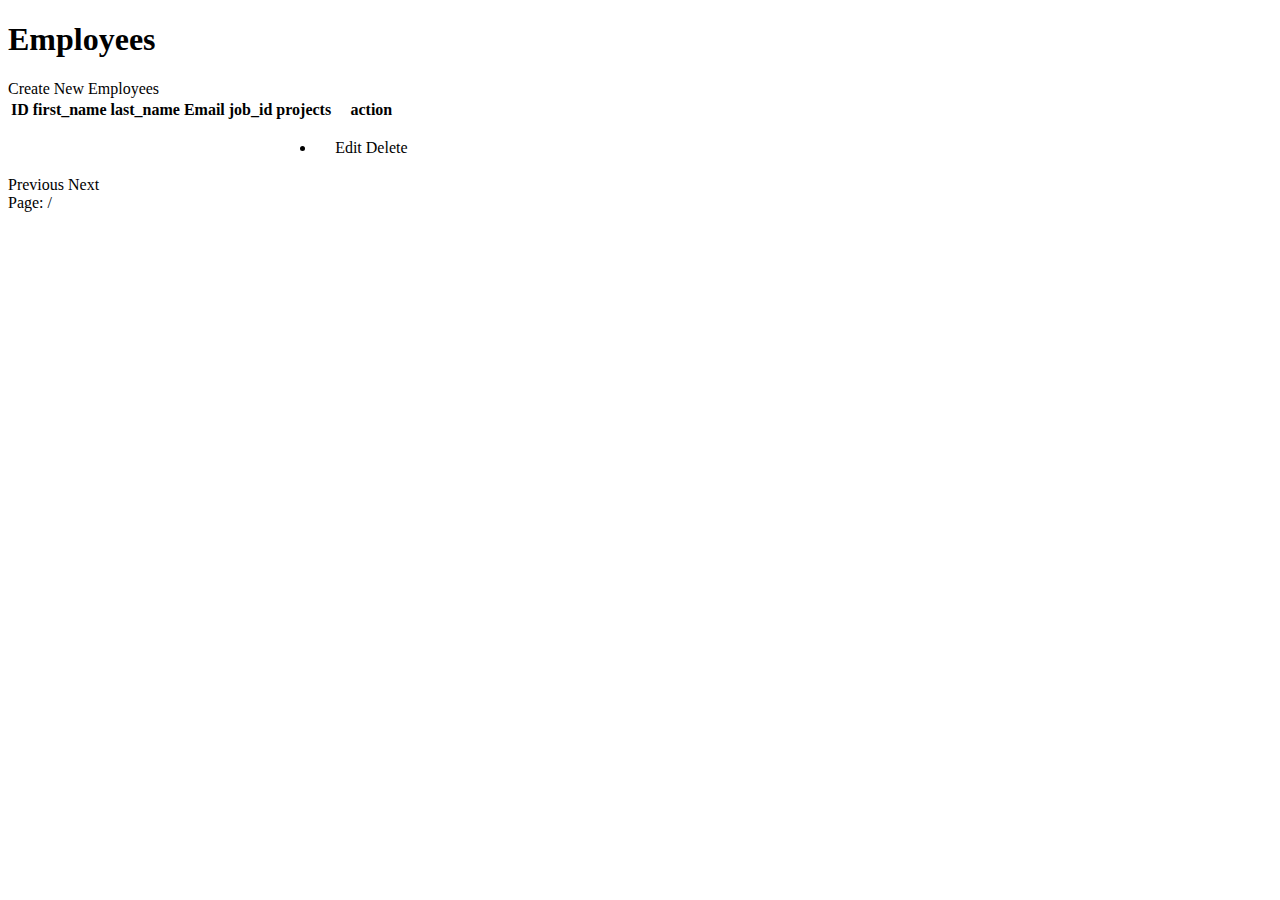
<file: target/classes/templates/employees.html>
<!-- products.html -->
<!DOCTYPE html>
<html xmlns:layout="http://www.ultraq.net.nz/thymeleaf/layout" layout:decorator="layout/main">

<head>
	<title>Employees</title>
</head>

<body>
	<div layout:fragment="content">
		<h1>Employees</h1>

		<a th:href="@{/employees/create}" class="create-button">Create New Employees</a>

		<table>
			<thead>
				<tr>
					<th><a
							th:href="@{/employees(sortField='id', sortDir=${sortDir == 'asc' ? 'desc' : 'asc'}, page=${currentPage})}">ID</a>
					</th>
					<th><a
							th:href="@{/employees(sortField='first_name', sortDir=${sortDir == 'asc' ? 'desc' : 'asc'}, page=${currentPage})}">first_name</a>
					</th>
					<th><a
							th:href="@{/employees(sortField='last_name', sortDir=${sortDir == 'asc' ? 'desc' : 'asc'}, page=${currentPage})}">last_name</a>
					</th>
					<th><a
							th:href="@{/employees(sortField='email', sortDir=${sortDir == 'asc' ? 'desc' : 'asc'}, page=${currentPage})}">Email</a>
					</th>
					<th><a
							th:href="@{/employees(sortField='job_id', sortDir=${sortDir == 'asc' ? 'desc' : 'asc'}, page=${currentPage})}">job_id</a>
					</th>
					
					<th>projects</th>
					<th>action</th>
				</tr>
			</thead>
			<tbody>
				<tr th:each="employee : ${employees}">
					<td th:text="${employee.employee_id}"></td>
					<td th:text="${employee.first_name}"></td>
					<td th:text="${employee.last_name}"></td>
					<td th:text="${employee.email}"></td>
					<td th:text="${employee.job_id}"></td>
					<td>
						<ul>
							<li th:each="project : ${employee.projects}" th:text="${project.name}"></li>
						</ul>
					</td>
					<td>
						<a th:href="@{/employees/{id}/edit(id=${employee.employee_id})}">Edit</a>
						<a th:href="@{/employees/{id}/delete(id=${employee.employee_id})}">Delete</a>
					</td>
				</tr>
			</tbody>
		</table>
	</div>

	<div>
		<span th:if="${currentPage > 0}">
			<a th:href="@{/employees(page=${currentPage - 1}, sortField=${sortField}, sortDir=${sortDir})}">Previous</a>
		</span>
		<span th:if="${totalPages - 1 > currentPage}">
			<a th:href="@{/employees(page=${currentPage + 1}, sortField=${sortField}, sortDir=${sortDir})}">Next</a>
		</span>
	</div>

	<div>
		Page: <span th:text="${currentPage + 1}"></span> / <span th:text="${totalPages}"></span>
	</div>
</body>

</html>
</file>
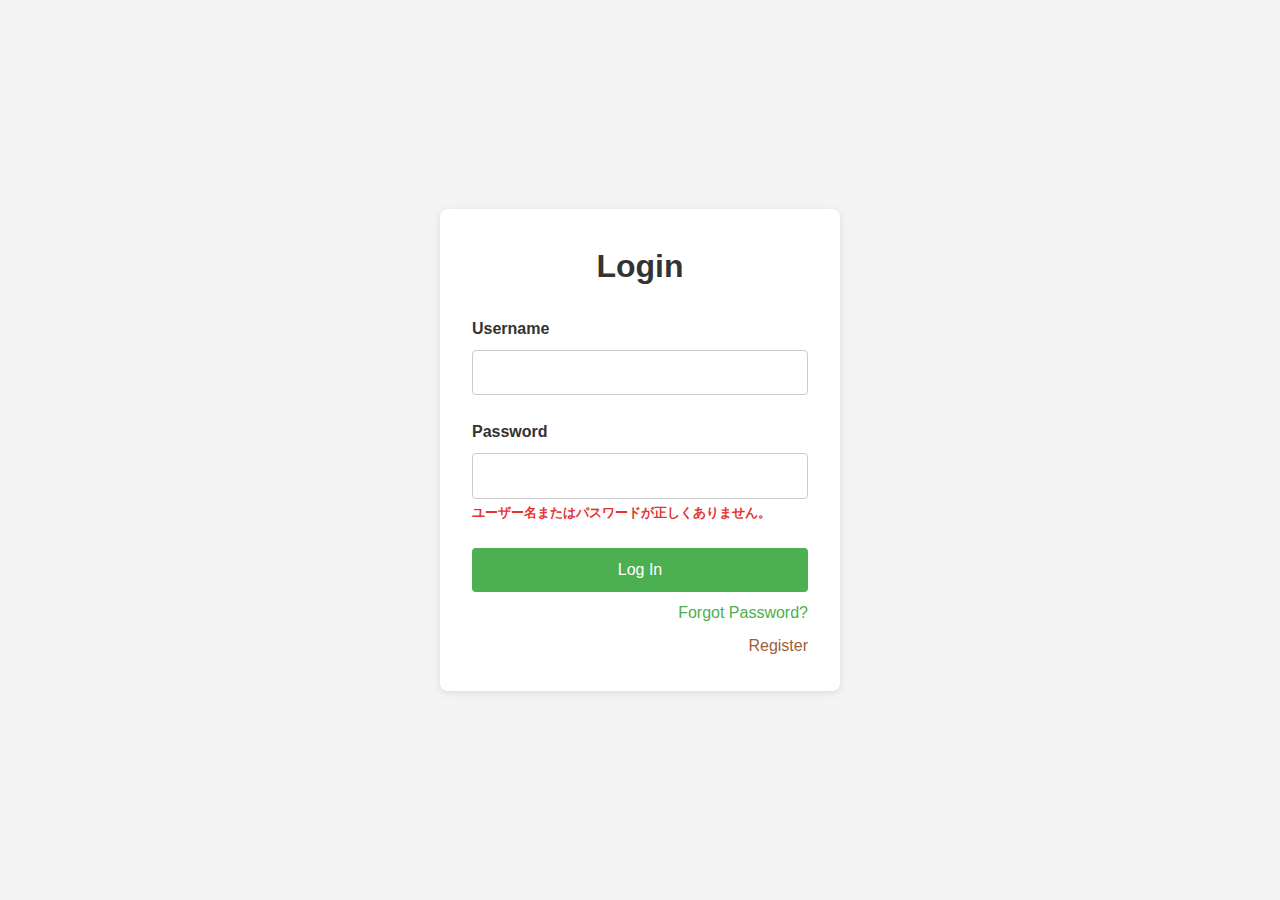
<file: target/classes/templates/login.html>
<!DOCTYPE html>
<html lang="en">

<head>
	<meta charset="UTF-8" />
	<meta name="viewport" content="width=device-width, initial-scale=1.0" />
	<title>Login</title>
	<style>
		/* Reset some default styles */
		* {
			margin: 0;
			padding: 0;
			box-sizing: border-box;
		}

		/* Global styles */
		body {
			font-family: Arial, sans-serif;
			line-height: 1.6;
			color: #333;
			background-color: #f4f4f4;
			display: flex;
			justify-content: center;
			align-items: center;
			height: 100vh;
		}

		.container {
			max-width: 400px;
			width: 100%;
			background-color: #fff;
			padding: 2rem;
			border-radius: 8px;
			box-shadow: 0 2px 8px rgba(0, 0, 0, 0.1);
		}

		h1 {
			text-align: center;
			margin-bottom: 1.5rem;
		}

		.form-group {
			margin-bottom: 1.5rem;
		}

		label {
			display: block;
			font-weight: bold;
			margin-bottom: 0.5rem;
		}

		input {
			width: 100%;
			padding: 0.8rem;
			border: 1px solid #ccc;
			border-radius: 4px;
			font-size: 1rem;
		}

		button {
			display: block;
			width: 100%;
			padding: 0.8rem;
			background-color: #4CAF50;
			color: #fff;
			border: none;
			border-radius: 4px;
			font-size: 1rem;
			cursor: pointer;
			transition: background-color 0.3s ease;
		}

		button:hover {
			background-color: #45a049;
		}

		.register a {
			color: #9C5F38;
			text-decoration: none;
		}

		.forgot-password,
		.register {
			text-align: right;
			margin-top: 0.5rem;
		}

		.forgot-password a {
			color: #4CAF50;
			text-decoration: none;
		}

		.forgot-password a:hover,
		.register a:hover {
			text-decoration: underline;
		}

		/* Media queries for responsiveness */
		@media (max-width: 480px) {
			.container {
				padding: 1.5rem;
			}
		}
	</style>
</head>

<body>
	<div class="container">
		<h1>Login</h1>
		<form method="POST" th:action="@{/login}">
			<div class="form-group">
				<label for="username">Username</label>
				<input type="text" id="username" name="username" required="true" />
			</div>
			<div class="form-group">
				<label for="password">Password</label>
				<input type="password" id="password" name="password" required="true" />
				<span>
					<strong style="color: #e3342f; font-size: 80%;"
						th:if="${param.error}">ユーザー名またはパスワードが正しくありません。</strong>
				</span>
			</div>
			<button type="submit">Log In</button>
			<div class="forgot-password">
				<a href="#">Forgot Password?</a>
			</div>
		</form>
		<div class="register">
			<a th:href="@{/register}">Register</a>
		</div>

	</div>
</body>

</html>
</file>
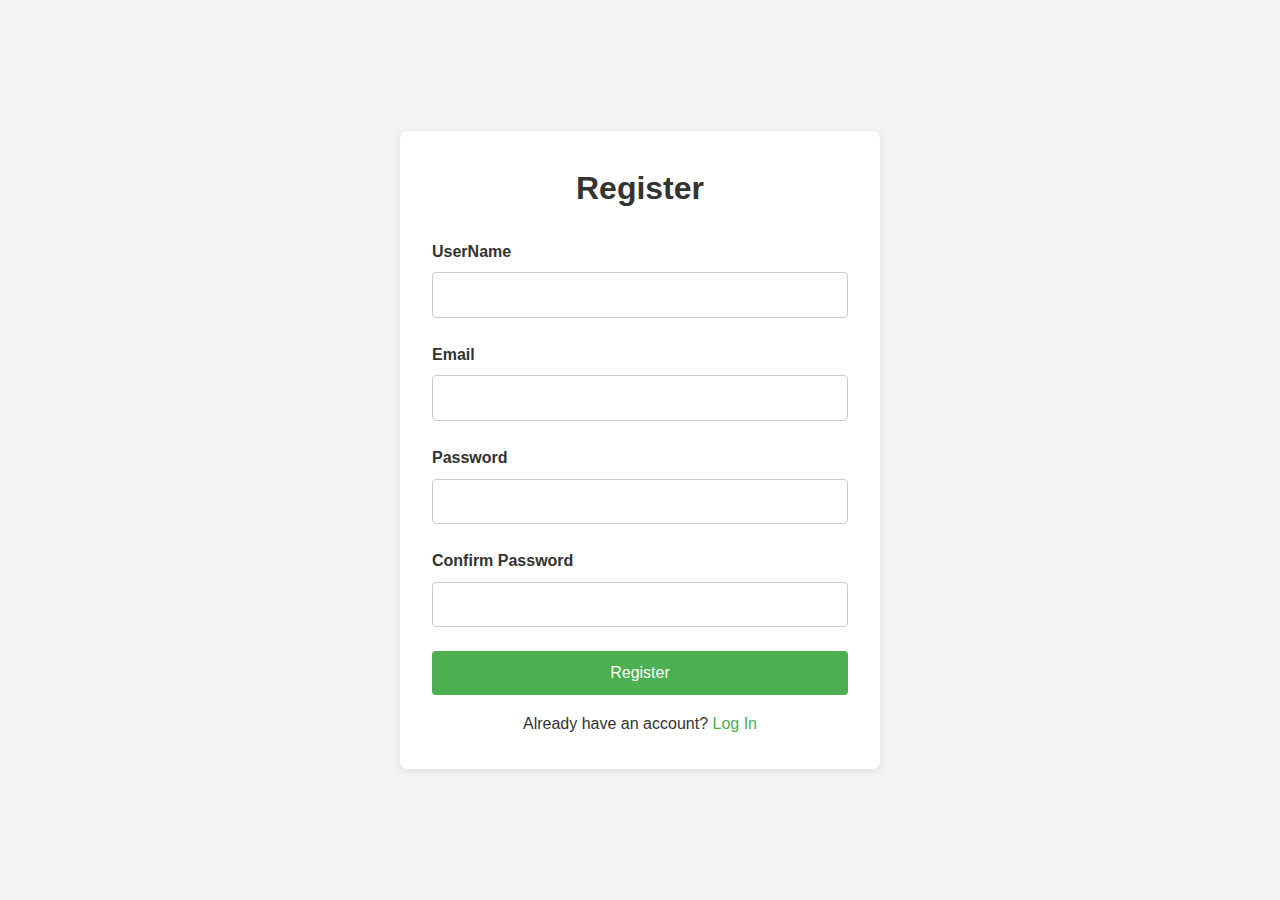
<file: target/classes/templates/register.html>
<!DOCTYPE html>
<html lang="en">
<head>
  <meta charset="UTF-8"/>
  <meta name="viewport" content="width=device-width, initial-scale=1.0"/>
  <title>Register</title>
  <style>
    /* Reset some default styles */
    * {
      margin: 0;
      padding: 0;
      box-sizing: border-box;
    }

    /* Global styles */
    body {
      font-family: Arial, sans-serif;
      line-height: 1.6;
      color: #333;
      background-color: #f4f4f4;
      display: flex;
      justify-content: center;
      align-items: center;
      height: 100vh;
    }

    .container {
      max-width: 480px;
      width: 100%;
      background-color: #fff;
      padding: 2rem;
      border-radius: 8px;
      box-shadow: 0 2px 8px rgba(0, 0, 0, 0.1);
    }

    h1 {
      text-align: center;
      margin-bottom: 1.5rem;
    }

    .form-group {
      margin-bottom: 1.5rem;
    }

    label {
      display: block;
      font-weight: bold;
      margin-bottom: 0.5rem;
    }

    input {
      width: 100%;
      padding: 0.8rem;
      border: 1px solid #ccc;
      border-radius: 4px;
      font-size: 1rem;
    }

    button {
      display: block;
      width: 100%;
      padding: 0.8rem;
      background-color: #4CAF50;
      color: #fff;
      border: none;
      border-radius: 4px;
      font-size: 1rem;
      cursor: pointer;
      transition: background-color 0.3s ease;
    }

    button:hover {
      background-color: #45a049;
    }

    .login-link {
      text-align: center;
      margin-top: 1rem;
    }

    .login-link a {
      color: #4CAF50;
      text-decoration: none;
    }

    .login-link a:hover {
      text-decoration: underline;
    }

    /* Media queries for responsiveness */
    @media (max-width: 480px) {
      .container {
        padding: 1.5rem;
      }
    }
  </style>
</head>
<body>
  <div class="container">
    <h1>Register</h1>
    <form th:action="@{/register}" th:object="${registerDto}" method="post">
      <div class="form-group">
        <label for="username">UserName</label>
        <input type="text" id="username" th:field="*{userName}" required="true"/>
      </div>
      <div class="form-group">
        <label for="email">Email</label>
        <input type="email" id="email" th:field="*{email}" required="true"/>
      </div>
      <div class="form-group">
        <label for="password">Password</label>
        <input type="password" id="password" th:field="*{password}" required="true"/>
      </div>
      <div class="form-group">
        <label for="confirm-password">Confirm Password</label>
        <input type="password" id="confirm-password" th:field="*{confirmPassword}" required="true"/>
      </div>
      <button type="submit">Register</button>
    </form>
    <div class="login-link">
      <p>Already have an account? <a href="#">Log In</a></p>
    </div>
  </div>
</body>
</html>
</file>
